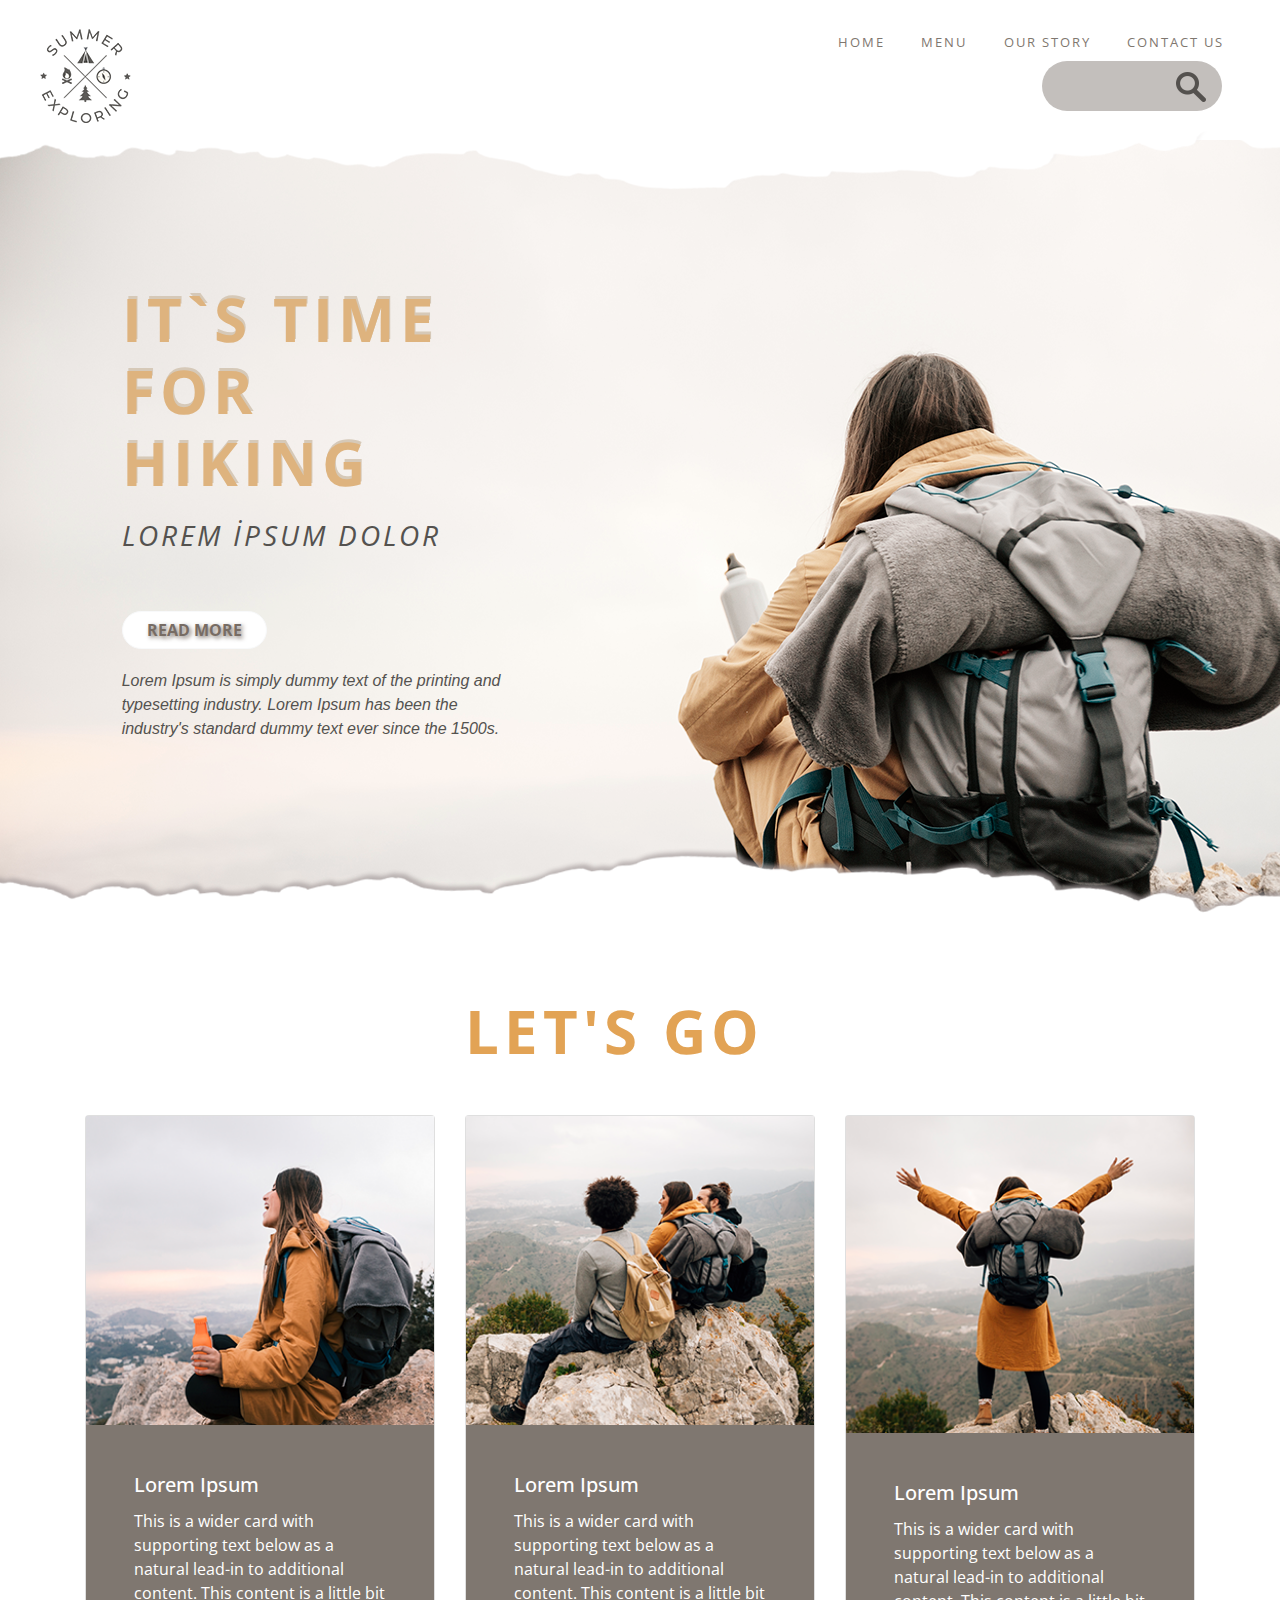
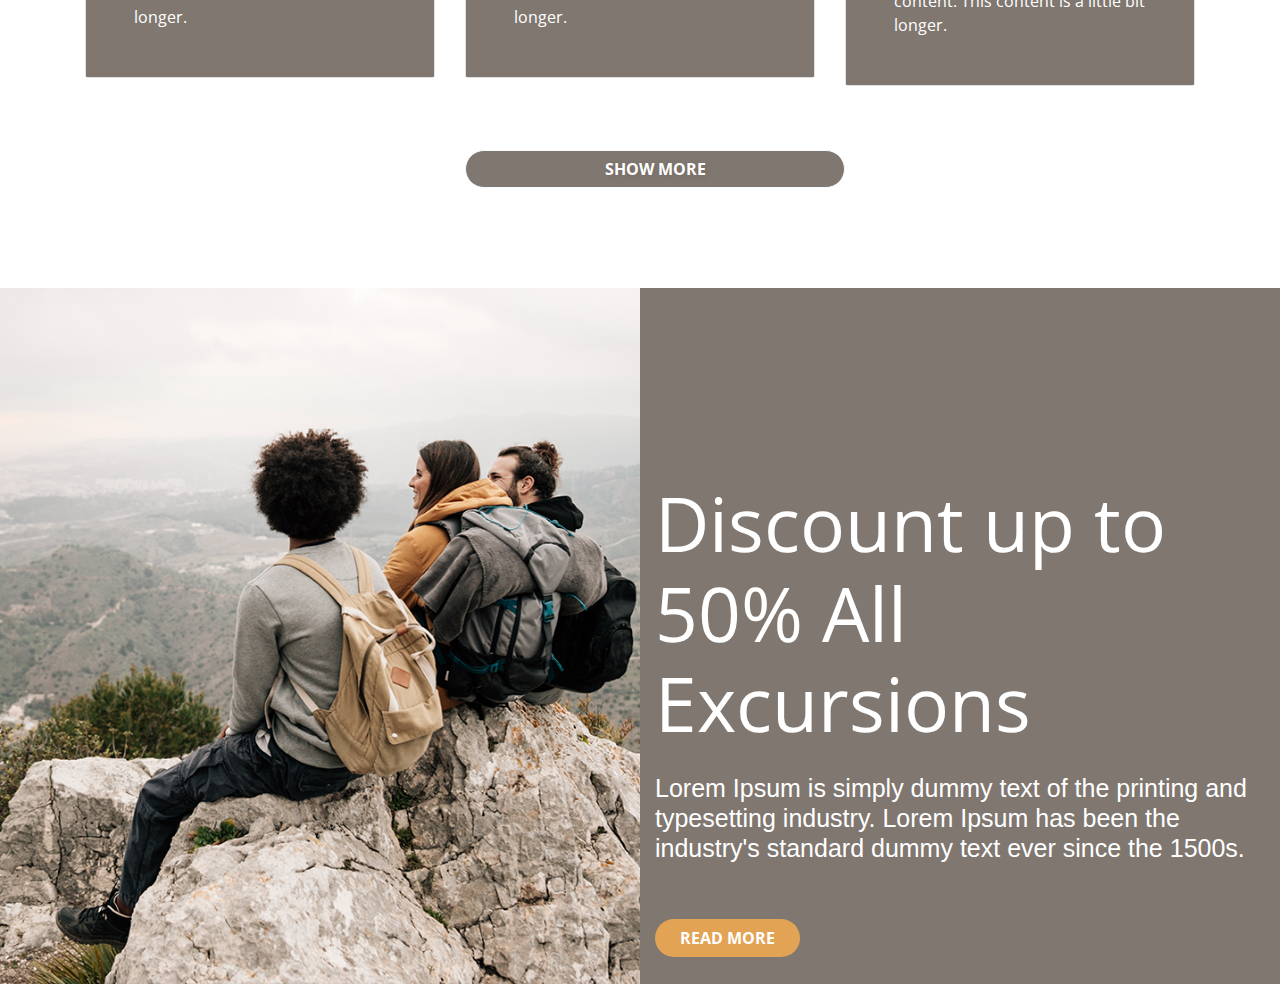
<file: Hiking/hiking.html>
<!DOCTYPE html>
<html lang="en">

<head>
    <meta charset="UTF-8">
    <meta http-equiv="X-UA-Compatible" content="IE=edge">
    <meta name="viewport" content="width=device-width, initial-scale=1.0">
    <title>Document</title>
    <link rel="stylesheet" href="css/bootstrap.min.css">
    <link rel="preconnect" href="https://fonts.gstatic.com">
    <link href="https://fonts.googleapis.com/css2?family=Open+Sans:wght@600&display=swap" rel="stylesheet">
    <link href="https://fonts.googleapis.com/css2?family=Open+Sans:wght@800&display=swap" rel="stylesheet">
    <link rel="stylesheet" href="style.css">
    <style>

    </style>
</head>

<body>
    <nav class="navbar-expand-md  custom-head ">
        <div class="container-fluid px-4">
            <div class="row  align-items-center line ">
                <div class="col-md">
                    <nav class="navbar ">
                        <a class="navbar-brand " href="#">
                            <img src="images/logo.png" class="d-inline-block align-top w-100 pt-3" alt="">
                        </a>
                    </nav>
                </div>
                <div class="col-md text-right">
                    <ul class="list-unstyled liste mb-0  ">
                        <li> <a href="#" class="nav-link">HOME</a> </li>
                        <li><a href="#" class="nav-link">MENU</a></li>
                        <li><a href="#" class="nav-link">OUR STORY</a></li>
                        <li class="pr-3"><a href="#" class="nav-link">CONTACT US</a></li>
                        <li>
                            <form action="">
                                <input type="text" class="search-form rounded-pill " name="search">
                                <img src="images/search.png" alt="search" class="l-search">
                            </form>
                        </li>
                    </ul>
                </div>
            </div>
        </div>
    </nav>
    <div class="deneme">
        <div class="container-fluid">
            <div class="row">
                <div class="col-md-4 offset-1 col-sm-4 pt-5">
                    <h1 class="time"> IT`S TIME FOR HIKING</h1>
                    <h3>LOREM İPSUM DOLOR</h3>
                    <button type="button" class="btn btn-outline-light bttn-read font-weight-bolder rounded-pill px-4 ">READ MORE</button>
                    <p class="font-italic" style=" color: #54524f; margin-top: 20px;">Lorem Ipsum is simply dummy text of the printing and typesetting industry. Lorem Ipsum has been the industry's standard dummy text ever since the 1500s.</p>
                </div>
                <div class="container-fluid custom-footer"></div>
            </div>
            <div class="row bg-white">
                <div class="col-md-12">
                    <div class="album">
                        <div class="container">
                            <div class="row">
                                <div class=" col-md-6 offset-4 lets">
                                    <h1 class="my-5 ">
                                        LET'S GO
                                    </h1>
                                </div>
                            </div>
                            <div class="row">
                                <div class="col-md-4  col-sm-6">
                                    <div class="card mb-4 ">
                                        <img src="images/card1.png" alt="">
                                        <div class="card-body p-5 card-bg">
                                            <h5 class="card-title">Lorem Ipsum </h5>
                                            <p class="card-text">This is a wider card with supporting text below as a natural lead-in to additional content. This content is a little bit longer.</p>
                                        </div>
                                    </div>
                                </div>
        
                                <div class="col-md-4 col-sm-6">
                                    <div class="card mb-4 ">
                                        <img src="images/card2.png" alt="">
                                        <div class="card-body p-5 card-bg">
                                            <h5 class="card-title">Lorem Ipsum </h5>
                                            <p class="card-text">This is a wider card with supporting text below as a natural lead-in to additional content. This content is a little bit longer.</p>
                                        </div>
                                    </div>
                                </div>
        
                                <div class="col-md-4  col-sm-6 offset-sm-3 offset-md-0">
                                    <div class="card mb-4 ">
                                        <img src="images/card3.png" alt="">
                                        <div class="card-body p-5 card-bg">
                                            <h5 class="card-title">Lorem Ipsum </h5>
                                            <p class="card-text">This is a wider card with supporting text below as a natural lead-in to additional content. This content is a little bit longer.</p>
                                        </div>
                                    </div>
                                </div>
                            </div>
                            <div class="row">
                                <div class=" col-md-4 offset-4">
                                    <button type="button" class="btn btn-outline-light bttn-card font-weight-bolder rounded-pill text-center  ">SHOW MORE</button>
                                </div>
                            </div>
                        </div>
                    </div>
                </div>
            </div>
            <div class="row " style="background-color: #7f7770;">
                <div class="col-md-6 px-0">
                    <img src="images/aynısımı.png" class="img-fluid w-100" alt="" ">
                </div>
                <div class="col-md-6 ">
                        <h1 class="custom-dis "> Discount up to 50% All Excursions </h1>
                        <p class="display-2 " style="font-weight: 200; font-size: 25px; margin-top: 25px; color:#fff "> Lorem Ipsum is simply dummy text of the printing and typesetting industry. Lorem Ipsum has been the industry's standard dummy text ever since the 1500s.</p>
                        <button type="button " class="btn btn-outline bttn-orng font-weight-bolder rounded-pill px-4 ">READ MORE</button>
                </div>
            </div> 
        </div>
    </div>



    <script src="js/jquery-3.5.1.slim.min.js "></script>
    <script src="js/bootstrap.bundle.min.js "></script>

</body>

</html>
</file>
<file: Hiking/style.css>
.search {
    background-color: #c3bfbc;
    width: 8rem;
    height: 2.2rem;
}

.custom-head {
    background-image: url(images/navhead.png);
    width: auto;
    height: 190px;
    position: relative;
    z-index: 2;
}

.liste li {
    display: inline-block;
    font-size: 13px;
}

.liste li a {
    letter-spacing: 2px;
}

.l-search {
    position: relative;
    right: 50px;
    width: 30px;
}

.search-form {
    height: 50px;
    background-color: #c3bfbc;
    border: none;
}

ul li a {
    color: #7f7770;
    font-family: 'Open Sans', sans-serif;
    transition: .3s all;
}

a:hover {
    text-decoration: underline;
    color: #1f1c1a;
}

.deneme {
    background-image: url(images/mainphoto.png);
    width: 100%;
    height: 957px;
    background-repeat: none;
    background-size: cover;
    position: relative;
    top: -50px;
}

.pos-rel {
    position: relative;
    right: 150px;
    margin-top: 200px;
}

.deneme .time {
    font-family: 'Open Sans', sans-serif;
    color: #deb37e;
    font-size: 60px;
    font-weight: bold;
    letter-spacing: 5px;
    padding-top: 95px;
    text-shadow: 1px -3px #d6c9b8;
}

.deneme h3 {
    font-family: 'Open Sans', sans-serif;
    color: #54524f;
    font-weight: normal;
    font-style: italic;
    letter-spacing: 3px;
    margin-top: 20px;
}

.custom-footer {
    background-image: url(images/shape_down.png);
    width: 100%;
    height: 190px;
    position: relative;
    top: 90px;
}

.bttn-read {
    font-family: 'Open Sans', sans-serif;
    color: #776c64;
    text-shadow: 2px 2px 4px #776c64;
    background: #fff;
    margin-top: 50px;
}

.lets h1 {
    font-family: 'Open Sans', sans-serif;
    color: #e2a355;
    font-size: 60px;
    font-weight: bold;
    letter-spacing: 5px;
}

.card-bg {
    background: #7f7770;
    font-family: 'Open Sans', sans-serif;
    font-weight: normal;
    color: #fff;
}

.bttn-card {
    font-family: 'Open Sans', sans-serif;
    color: #fff;
    text-shadow: 2px 2px 4px #776c64;
    background: #7f7770;
    margin-top: 40px;
    width: 380px;
    text-align: center;
    margin-bottom: 100px;
}

.custom-dis {
    font-family: 'Open Sans', sans-serif;
    color: #fff;
    font-size: 75px;
    font-weight: normal;
   padding-top: 190px;
}

.bttn-orng {
    font-family: 'Open Sans', sans-serif;
    background: #e2a355;
    margin-top: 40px;
    text-align: center;
    color: #fff;
}
</file>
